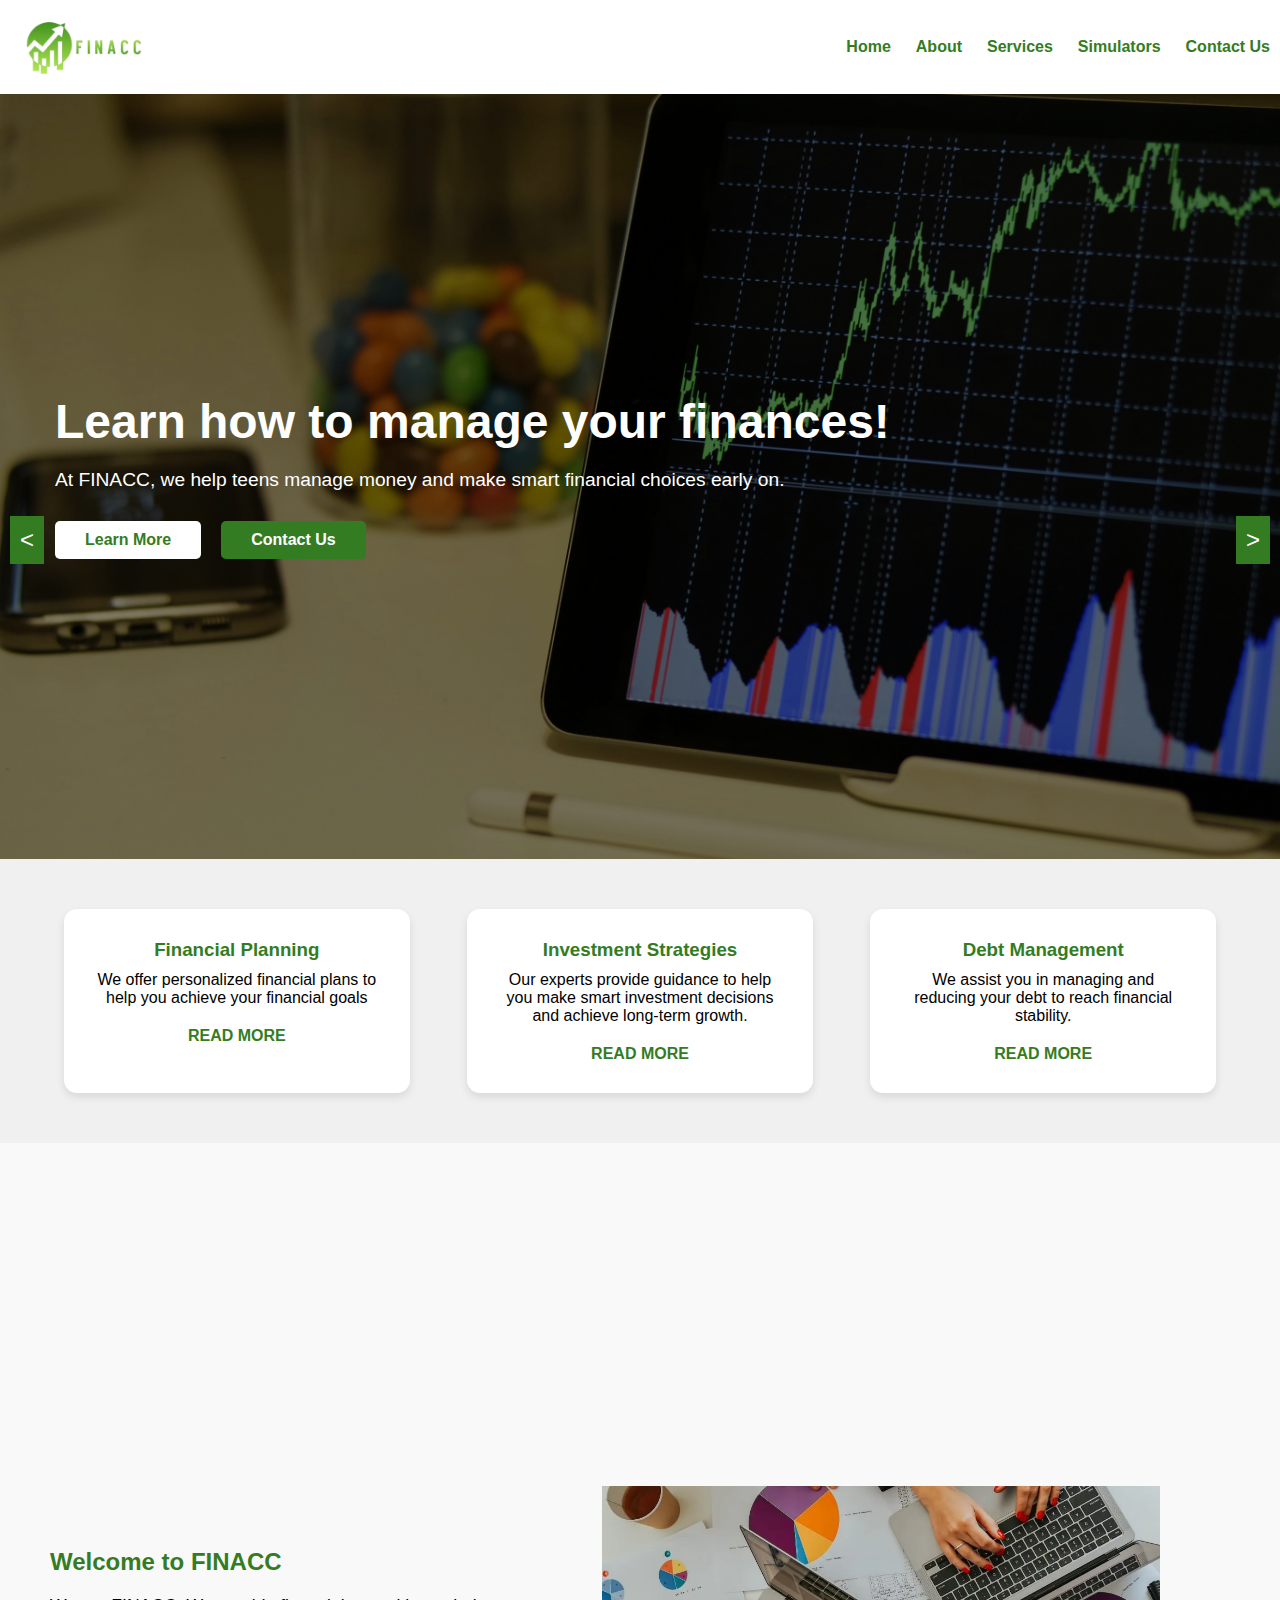
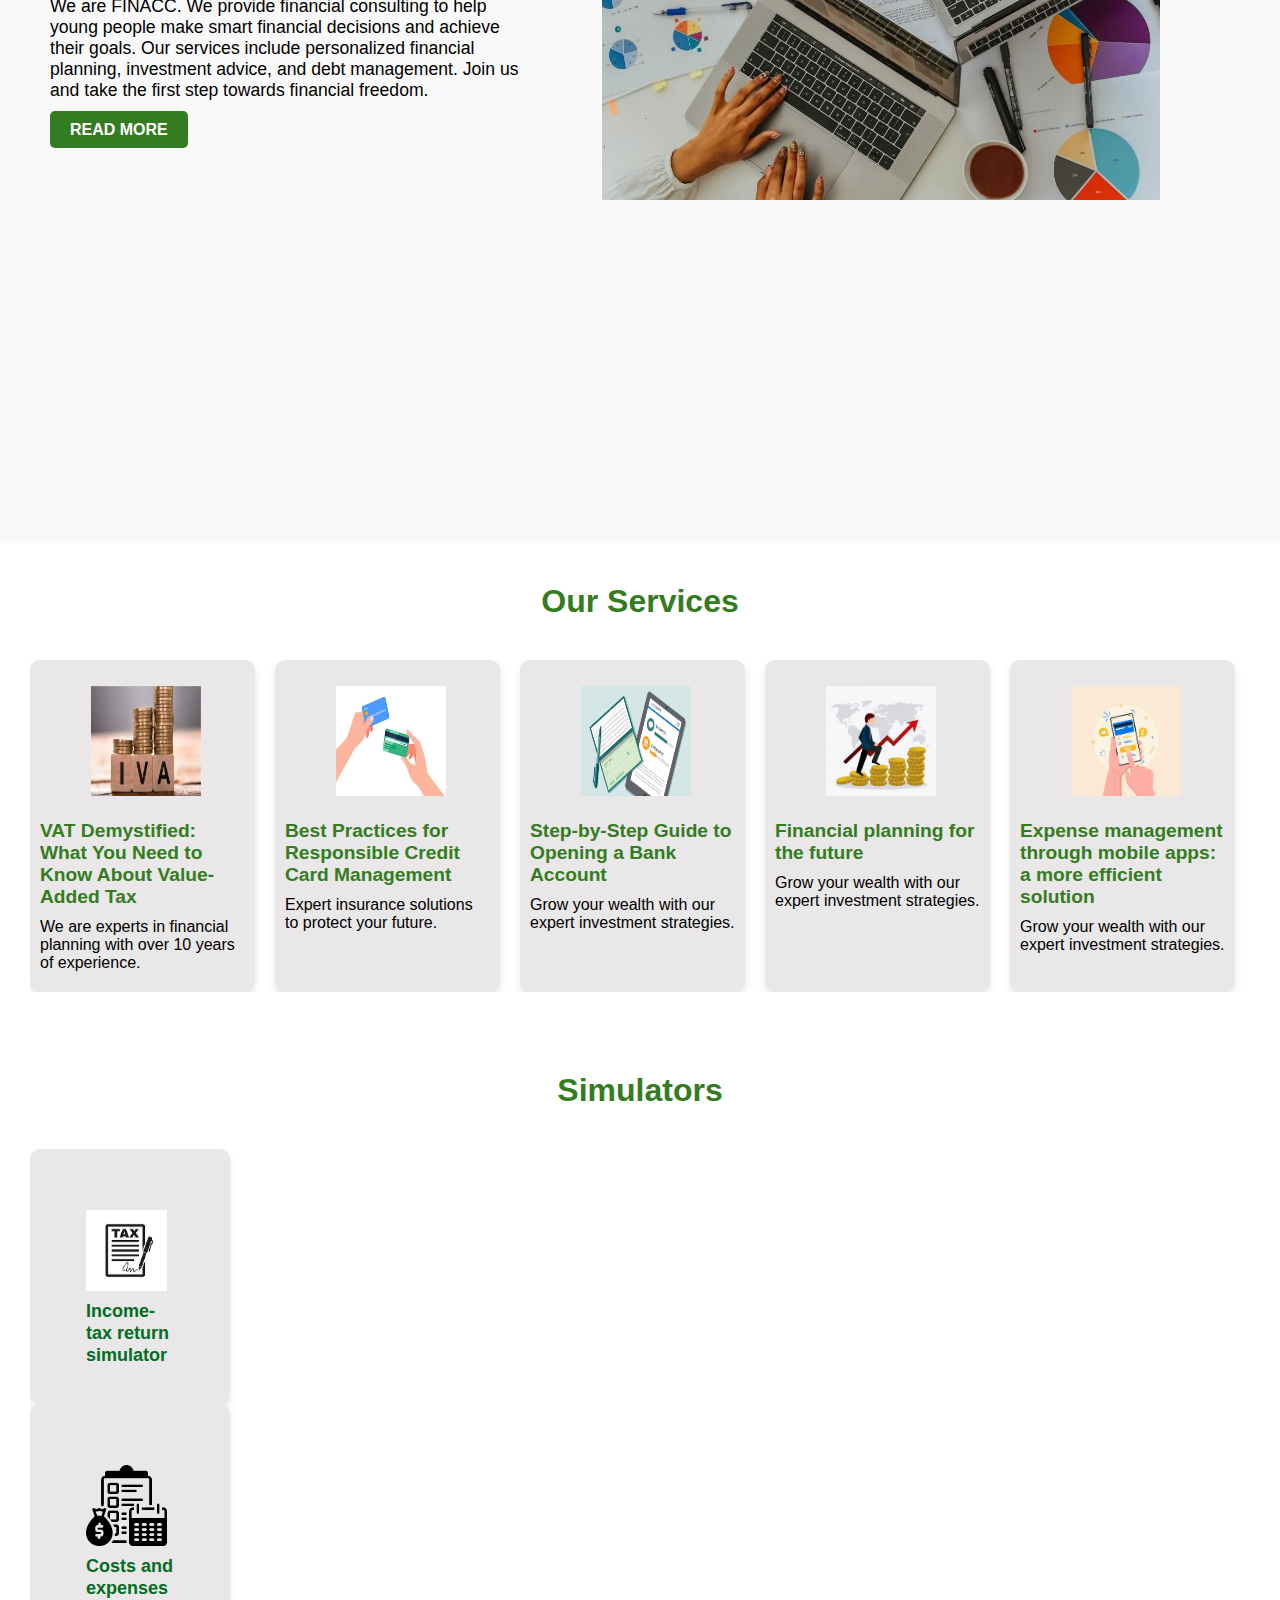
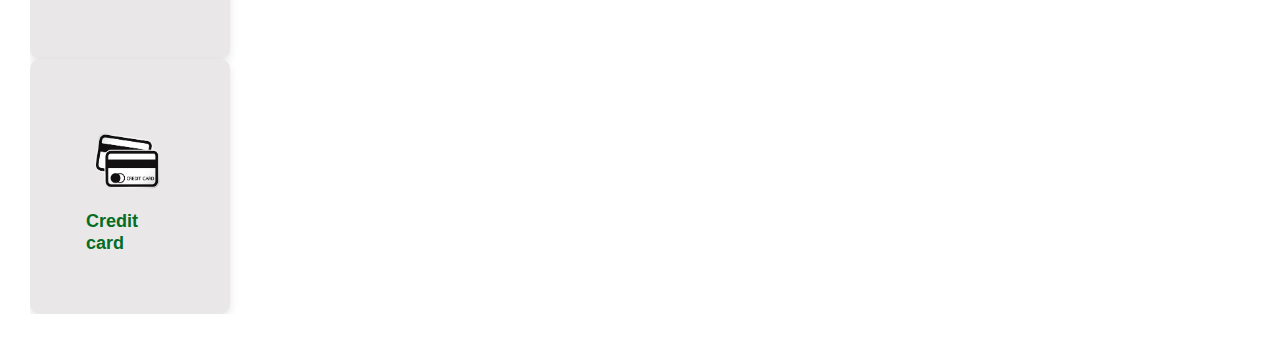
<file: Website/Index.html>
<!DOCTYPE html>
<html lang="en">
<head>
    <meta charset="UTF-8">
    <meta name="viewport" content="width=device-width, initial-scale=1.0">
    <title>FINACC - Your Passport To Freedom</title>
    <link rel="stylesheet" href="styles.css">
    <script src="main.js" defer></script>
    <a href="simulator2.html"></a>
</head>
<body>
    <header>
        <div class="logo">
            <img src="image/imagen__11_-removebg-preview.png" alt="FINACC Logo">
        </div>
        <nav>
            <ul>
                <li><a href="#Home">Home</a></li>
                <li><a href="#About">About</a></li>
                <li><a href="#services">Services</a></li>
                <li><a href="#Simulators">Simulators</a></li>
                <li><a href="#">Contact Us</a></li>
            </ul>
        </nav>
    </header>
 
    <section id="Home" class="hero">
        <div class="overlay"></div>
        <div class="content">
            <h1>Learn how to manage your finances!</h1>
            <p>At FINACC, we help teens manage money and make smart financial choices early on.</p>

            <div class="buttons">
                <a href="#" class="btn learn-more">Learn More</a>
                <a href="#" class="btn contact-us">Contact Us</a>
            </div>
        </div>
    </section>
 
    <section class="services">
        <div class="card">
            <h3>Financial Planning</h3>
            <p>We offer personalized financial plans to help you achieve your financial goals</p>
            <a href="#" class="card-btn">READ MORE</a>
        </div>
        <div class="card">
            <h3>Investment Strategies</h3>
            <p>Our experts provide guidance to help you make smart investment decisions and achieve long-term growth.</p>
            <a href="#" class="card-btn">READ MORE</a>
        </div>
        <div class="card">
            <h3>Debt Management</h3>
            <p>We assist you in managing and reducing your debt to reach financial stability.</p>
            <a href="#" class="card-btn">READ MORE</a>
        </div>
    </section>
 
    <section id="About" class="welcome">
        <div class="welcome-text">
            <h2>Welcome to FINACC</h2>
            <p>We are FINACC. We provide financial consulting to help young people make smart financial decisions and achieve their goals. Our services include personalized financial planning, investment advice, and debt management. Join us and take the first step towards financial freedom.</p>
            <a href="#" class="btn know-more">READ MORE</a>
        </div>
        <div class="welcome-image">
            <img src="image/771c3f19-d43b-40e1-93c3-5efa4c42855e.png" alt="Financial Meeting">
        </div>
    </section>
 
    <section id="services" class="our-services">
        <h2>Our Services</h2>
        <div class="carousel-container">
            <div class="carousel">
                <div class="service-card">
                    <div class="service-icon">
                        <img src="image/bca809c1-3fe8-4b00-9293-7b4e414b6b0d.png" alt="Financial Planning">
                    </div>
                    <h3>VAT Demystified: What You Need to Know About Value-Added Tax</h3>
                    <p>We are experts in financial planning with over 10 years of experience.</p>
                </div>
                <div class="service-card">
                    <div class="service-icon">
                        <img src="image/c0ead314-15d9-4463-aaf4-6add04a2667a.png" alt="Insurance">
                    </div>
                    <h3>Best Practices for Responsible Credit Card Management</h3>
                    <p>Expert insurance solutions to protect your future.</p>
                </div>
                <div class="service-card">
                    <div class="service-icon">
                        <img src="image/497e2489-fa7e-4ca2-9647-57dedef3c063.png" alt="Investment">
                    </div>
                    <h3>Step-by-Step Guide to Opening a Bank Account</h3>
                    <p>Grow your wealth with our expert investment strategies.</p>
                </div>
               
                <div class="service-card">
                    <div class="service-icon">
                        <img src="image/05b761a6-5bf1-41c3-a140-0cf08e7c5c47.png" alt="Investment">
                    </div>
                    <h3>Financial planning for the future</h3>
                    <p>Grow your wealth with our expert investment strategies.</p>
                </div>
 
                <div class="service-card">
                    <div class="service-icon">
                        <img src="image/5579f6c6-764f-4c72-9521-d989ef9ebaf1.png" alt="Investment">
                    </div>
                    <h3>Expense management through mobile apps: a more efficient solution</h3>
                    <p>Grow your wealth with our expert investment strategies.</p>
                </div>
 
            </div>
        </div>
        <button class="carousel-btn prev-btn">&lt;</button>
        <button class="carousel-btn next-btn">&gt;</button>
    </section>
 
    <section id="Simulators" class="our-simulators">
        <h2>Simulators</h2>
        <div class="carousel1-container"> 
            <div class="carousel1"> </div>
            <div class="service1-card" >
                <div class="service1-icon" >
                    <img src="image/income-tax return.png" alt="income-tax">
                    <a href="C:\Users\katherineAndreaJimen\Desktop\Finacc web\Simulators\Simulator2\simulator2.html" class="simulator-link">Income-tax return simulator</a>
                    
                </div>
            </div>

            <div class="service1-card" >
                <div class="service1-icon" >
                    <img src="image/Costs and expenses.png" alt="income-tax">
                    <a href="C:\Users\katherineAndreaJimen\Desktop\Finacc web\Simulators\Simulator2\simulator2.html" class="simulator-link">Costs and expenses</a>
                    
                </div>
            </div>

            <div class="service1-card" >
                <div class="service1-icon" >
                    <img src="image/credit1.png" alt="income-tax">
                    <a href="C:\Users\katherineAndreaJimen\Desktop\Finacc web\Simulators\Simulator2\simulator2.html" class="simulator-link">Credit card</a>
                    
                </div>
            </div>
           

           

        </div>
            
    </section>
</body>
</html>
</file>
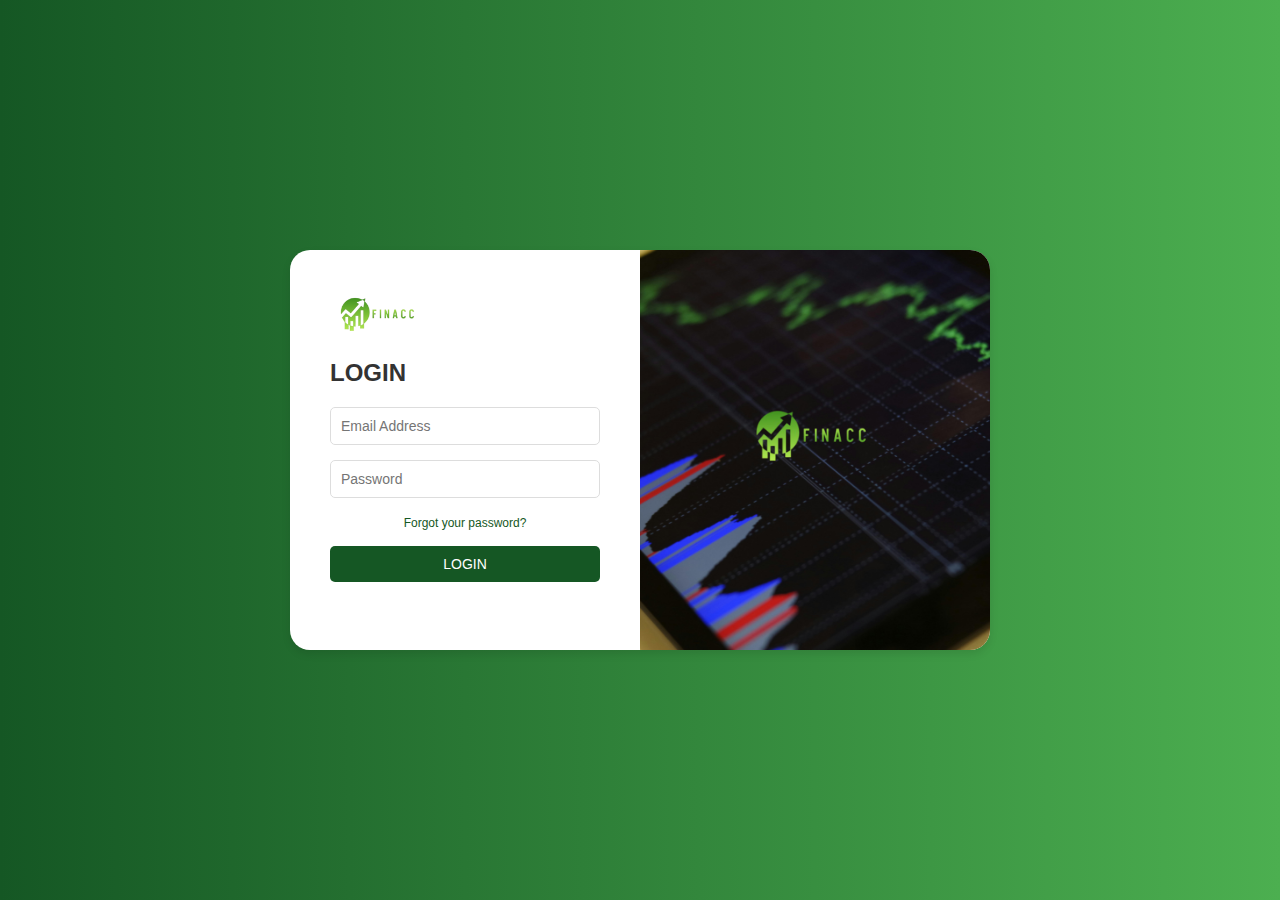
<file: loginSimulator.html>
<!DOCTYPE html>
<html lang="es">
<head>
    <meta charset="UTF-8">
    <meta name="viewport" content="width=device-width, initial-scale=1.0">
    <title>Login</title>
    <link rel="stylesheet" href="styleslogin.css">
</head>
<body>
    <div class="login-container">
        <div class="login-box">
            <div class="login-left">
                <div class="logo">
                    <img src="image/imagen__11_-removebg-preview.png" alt="Logo">
                </div>
                <h2>LOGIN</h2>
                <form id="login-form">
                    <input type="email" id="email" placeholder="Email Address" required>
                    <input type="password" id="password" placeholder="Password" required>
                    <div class="forgot">
                        <a href="#">Forgot your password?</a>
                    </div>
                    <button type="submit">LOGIN</button>
                </form>
            </div>
            <div class="login-right">
                    <div class="company-logo">
                        <img src="image/imagen__11_-removebg-preview.png" alt="Company Logo">
                    </div>
            </div>
        </div>
    </div>
    <script src="main.js"></script>
</body>
</html>
</file>
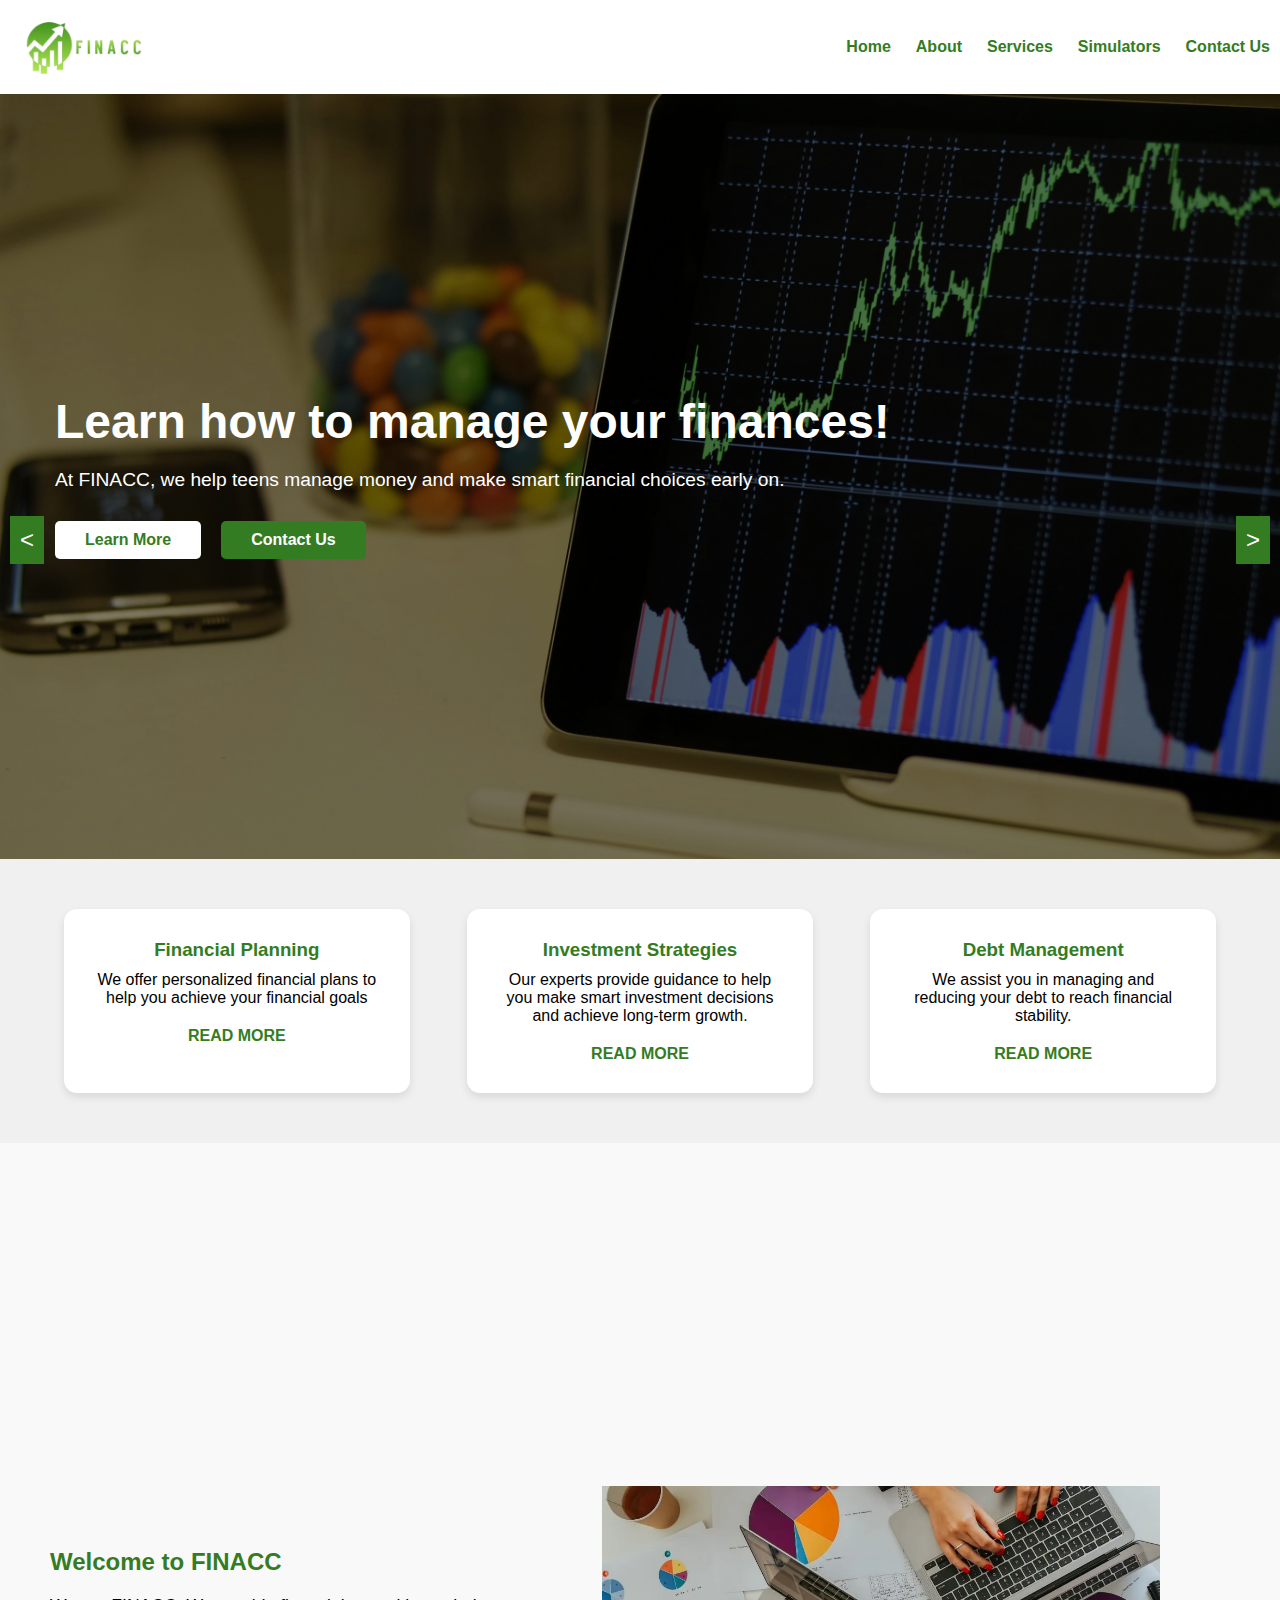
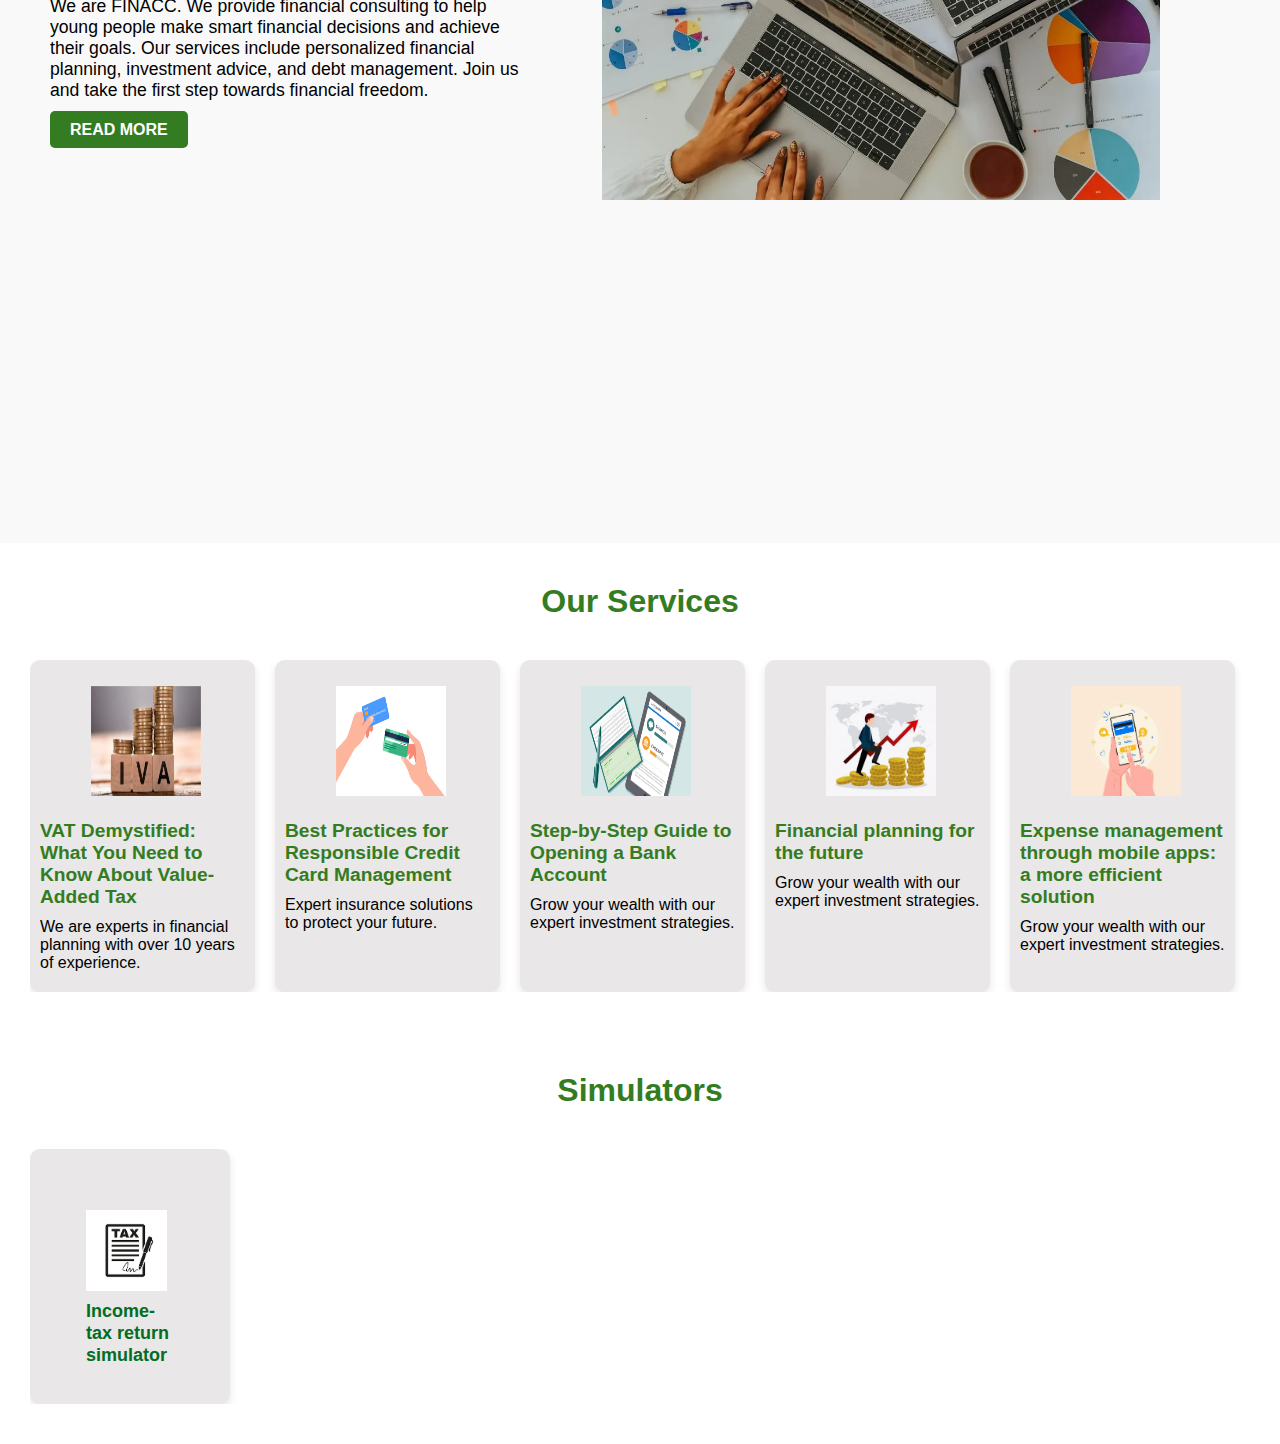
<file: Website/Main.html>
<!DOCTYPE html>
<html lang="en">
<head>
    <meta charset="UTF-8">
    <meta name="viewport" content="width=device-width, initial-scale=1.0">
    <title>FINACC - Your Passport To Freedom</title>
    <link rel="stylesheet" href="styles.css">
    <script src="main.js" defer></script>
    <a href="simulator2.html"></a>
</head>
<body>
    <header>
        <div class="logo">
            <img src="image/imagen__11_-removebg-preview.png" alt="FINACC Logo">
        </div>
        <nav>
            <ul>
                <li><a href="#Home">Home</a></li>
                <li><a href="#About">About</a></li>
                <li><a href="#services">Services</a></li>
                <li><a href="#Simulators">Simulators</a></li>
                <li><a href="#">Contact Us</a></li>
            </ul>
        </nav>
    </header>
 
    <section id="Home" class="hero">
        <div class="overlay"></div>
        <div class="content">
            <h1>Learn how to manage your finances!</h1>
            <p>At FINACC, we help teens manage money and make smart financial choices early on.</p>

            <div class="buttons">
                <a href="#" class="btn learn-more">Learn More</a>
                <a href="#" class="btn contact-us">Contact Us</a>
            </div>
        </div>
    </section>
 
    <section class="services">
        <div class="card">
            <h3>Financial Planning</h3>
            <p>We offer personalized financial plans to help you achieve your financial goals</p>
            <a href="#" class="card-btn">READ MORE</a>
        </div>
        <div class="card">
            <h3>Investment Strategies</h3>
            <p>Our experts provide guidance to help you make smart investment decisions and achieve long-term growth.</p>
            <a href="#" class="card-btn">READ MORE</a>
        </div>
        <div class="card">
            <h3>Debt Management</h3>
            <p>We assist you in managing and reducing your debt to reach financial stability.</p>
            <a href="#" class="card-btn">READ MORE</a>
        </div>
    </section>
 
    <section id="About" class="welcome">
        <div class="welcome-text">
            <h2>Welcome to FINACC</h2>
            <p>We are FINACC. We provide financial consulting to help young people make smart financial decisions and achieve their goals. Our services include personalized financial planning, investment advice, and debt management. Join us and take the first step towards financial freedom.</p>
            <a href="#" class="btn know-more">READ MORE</a>
        </div>
        <div class="welcome-image">
            <img src="image/771c3f19-d43b-40e1-93c3-5efa4c42855e.png" alt="Financial Meeting">
        </div>
    </section>
 
    <section id="services" class="our-services">
        <h2>Our Services</h2>
        <div class="carousel-container">
            <div class="carousel">
                <div class="service-card">
                    <div class="service-icon">
                        <img src="image/bca809c1-3fe8-4b00-9293-7b4e414b6b0d.png" alt="Financial Planning">
                    </div>
                    <h3>VAT Demystified: What You Need to Know About Value-Added Tax</h3>
                    <p>We are experts in financial planning with over 10 years of experience.</p>
                </div>
                <div class="service-card">
                    <div class="service-icon">
                        <img src="image/c0ead314-15d9-4463-aaf4-6add04a2667a.png" alt="Insurance">
                    </div>
                    <h3>Best Practices for Responsible Credit Card Management</h3>
                    <p>Expert insurance solutions to protect your future.</p>
                </div>
                <div class="service-card">
                    <div class="service-icon">
                        <img src="image/497e2489-fa7e-4ca2-9647-57dedef3c063.png" alt="Investment">
                    </div>
                    <h3>Step-by-Step Guide to Opening a Bank Account</h3>
                    <p>Grow your wealth with our expert investment strategies.</p>
                </div>
               
                <div class="service-card">
                    <div class="service-icon">
                        <img src="image/05b761a6-5bf1-41c3-a140-0cf08e7c5c47.png" alt="Investment">
                    </div>
                    <h3>Financial planning for the future</h3>
                    <p>Grow your wealth with our expert investment strategies.</p>
                </div>
 
                <div class="service-card">
                    <div class="service-icon">
                        <img src="image/5579f6c6-764f-4c72-9521-d989ef9ebaf1.png" alt="Investment">
                    </div>
                    <h3>Expense management through mobile apps: a more efficient solution</h3>
                    <p>Grow your wealth with our expert investment strategies.</p>
                </div>
 
            </div>
        </div>
        <button class="carousel-btn prev-btn">&lt;</button>
        <button class="carousel-btn next-btn">&gt;</button>
    </section>
 
    <section id="Simulators" class="our-simulators">
        <h2>Simulators</h2>
        <div class="carousel1-container"> 
            <div class="carousel1"> </div>
            <div class="service1-card" >
                <div class="service1-icon" >
                    <img src="image/income-tax return.png" alt="income-tax">
                    <a href="C:\Users\katherineAndreaJimen\Desktop\Finacc web\Simulators\Simulator2\simulator2.html" class="simulator-link">Income-tax return simulator</a>
                </div>
            </div>
            

        </div>
            
    </section>
</body>
</html>
</file>
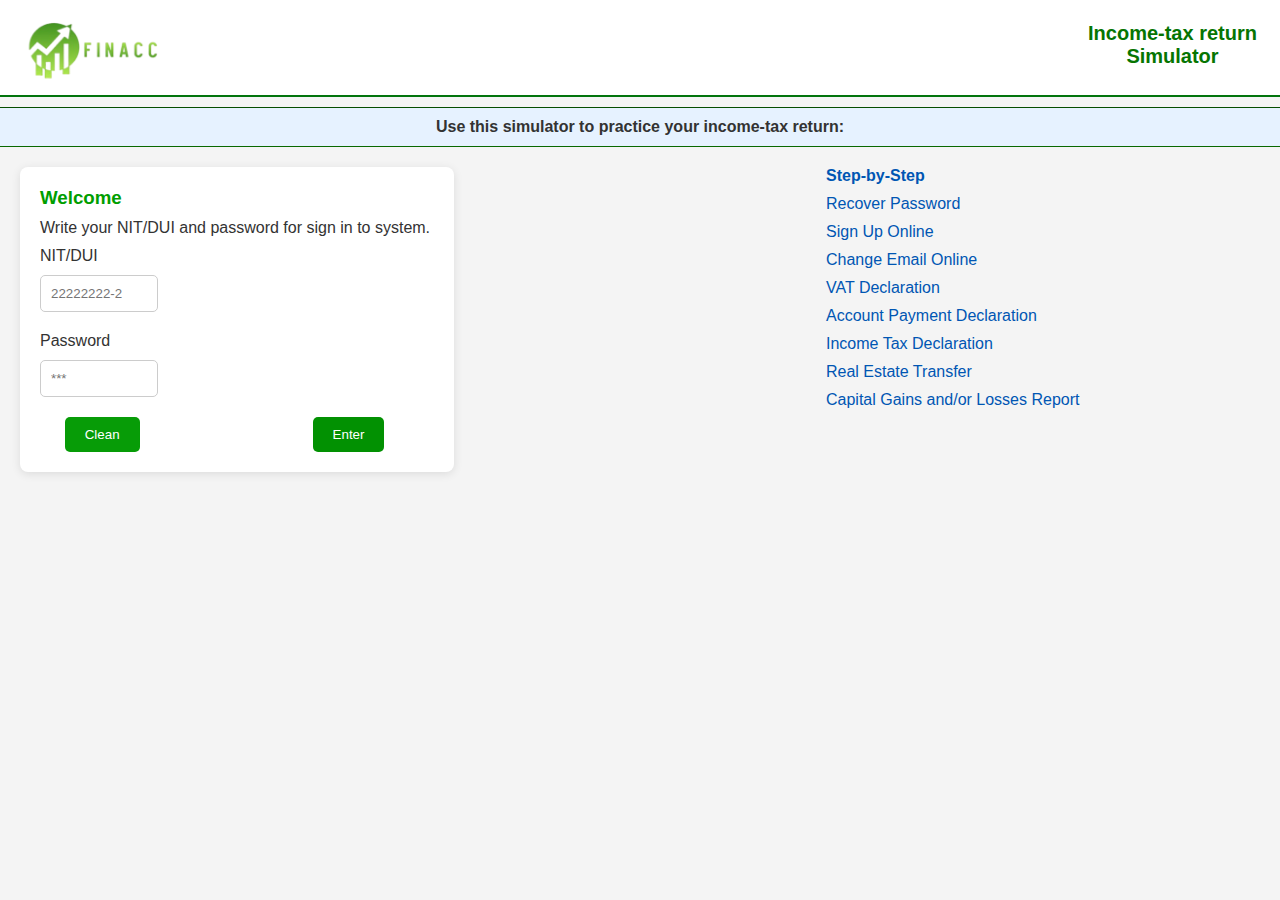
<file: Simulators/Simulator2/simulator2.html>
<!DOCTYPE html>
<html lang="es">
<head>
<meta charset="UTF-8">
<meta name="viewport" content="width=device-width, initial-scale=1.0">
<title>Declarations online</title>
<link rel="stylesheet" href="styles2.css">
</head>
<body>
<header>
<div class="header-container">
<img src="image/imagen__11_-removebg-preview.png" alt="Logo Ministerio de Hacienda">
<div>
<h1>Income-tax return Simulator</h1>
<h2></h2>
<p></p>
</div>
</div>
</header>

<a href="#Simulators"> </a>
<section class="aviso">
    <p><strong>Use this simulator to practice your income-tax return:</strong> </p>
    </section>
 
    <main>
<div class="login-container">
<h3>Welcome</h3>
<p>Write your NIT/DUI and password for sign in to system.</p>
<form action="#">
    <label></label>
    <label></label>
    <label></label>
<label for="nitdui">NIT/DUI</label>
<input type="text" id="nitdui" placeholder="22222222-2">
<label></label>
<label for="password">Password</label>
<input type="password" id="password" placeholder="***">
<label></label>
<div class="buttons">
    <label></label>
    
    
<button type="reset">Clean</button>
<label></label>
<label></label>
<label></label>
<label></label>
<label></label>
<label></label>


<button type="submit">Enter</button>
<label></label>
<label></label>




</div>
</form>
</div>
 
        <aside>
<h4>Step-by-Step</h4>
<ul>
<li><a href="#">Recover Password</a></li>
<li><a href="#">Sign Up Online</a></li>
<li><a href="#">Change Email Online</a></li>
<li><a href="#">VAT Declaration</a></li>
<li><a href="#">Account Payment Declaration</a></li>
<li><a href="#">Income Tax Declaration</a></li>
<li><a href="#">Real Estate Transfer</a></li>
<li><a href="#">Capital Gains and/or Losses Report</a></li>
</ul>
</aside>
</main>

<script src="Main1.js" > </script>

</body>
</html>
</file>
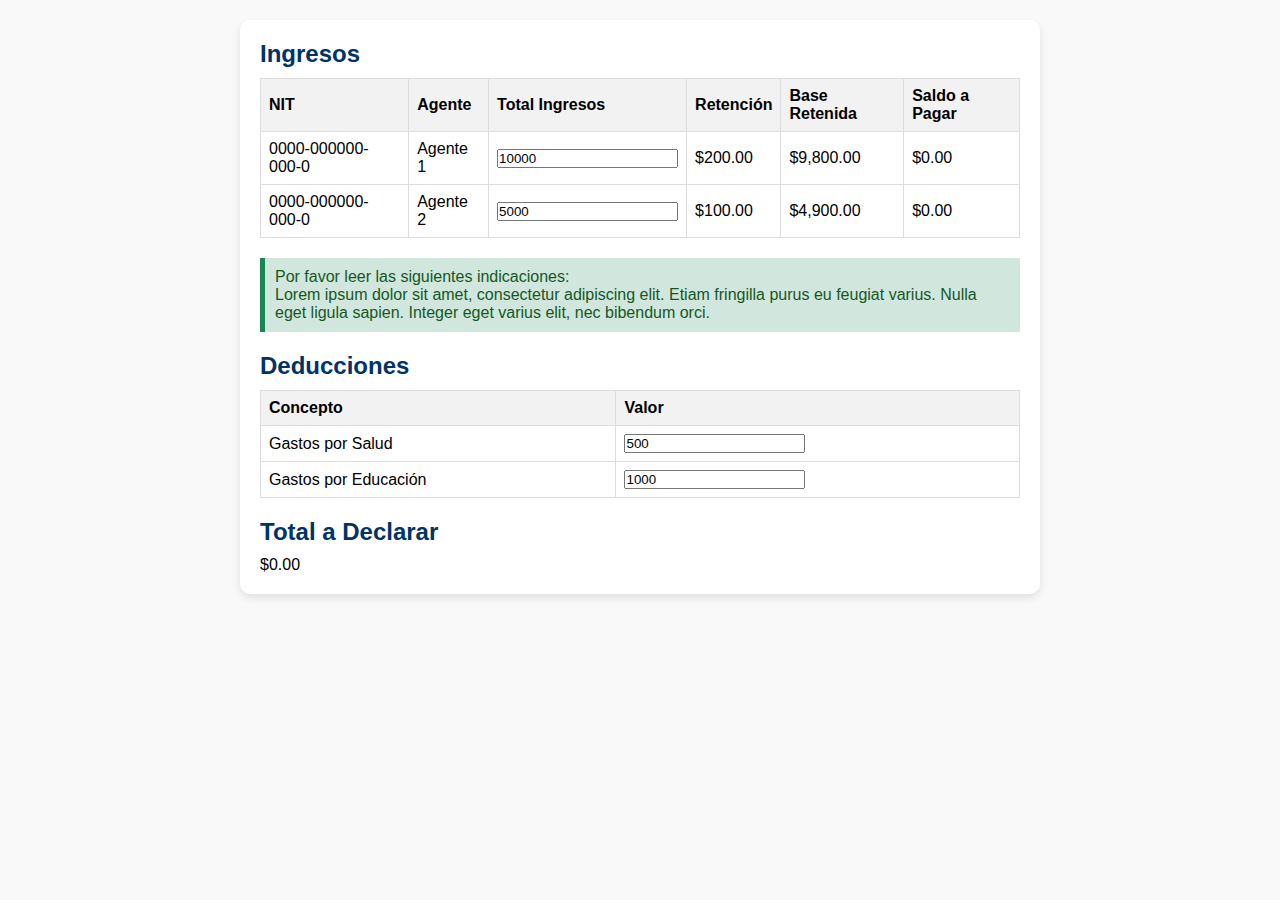
<file: Simulators/Simulator3/simulator3.html>
<!DOCTYPE html>
<html lang="es">
<head>
<meta charset="UTF-8">
<meta name="viewport" content="width=device-width, initial-scale=1.0">
<title>Simulador de Declaración de Renta</title>
<link rel="stylesheet" href="styles3.css">
</head>
<body>
<div class="container">
<h2>Ingresos</h2>
<table class="table">
<thead>
<tr>
<th>NIT</th>
<th>Agente</th>
<th>Total Ingresos</th>
<th>Retención</th>
<th>Base Retenida</th>
<th>Saldo a Pagar</th>
</tr>
</thead>
<tbody>
<tr>
<td>0000-000000-000-0</td>
<td>Agente 1</td>
<td><input type="number" id="ingreso1" value="10000" oninput="calcularTotal()"></td>
<td>$200.00</td>
<td id="retenida1">$9,800.00</td>
<td>$0.00</td>
</tr>
<tr>
<td>0000-000000-000-0</td>
<td>Agente 2</td>
<td><input type="number" id="ingreso2" value="5000" oninput="calcularTotal()"></td>
<td>$100.00</td>
<td id="retenida2">$4,900.00</td>
<td>$0.00</td>
</tr>
</tbody>
</table>
<div class="note">
<p>
                Por favor leer las siguientes indicaciones: <br>
                Lorem ipsum dolor sit amet, consectetur adipiscing elit. Etiam fringilla purus eu feugiat varius. Nulla eget ligula sapien. Integer eget varius elit, nec bibendum orci.
</p>
</div>
 
        <h2>Deducciones</h2>
<table class="table">
<thead>
<tr>
<th>Concepto</th>
<th>Valor</th>
</tr>
</thead>
<tbody>
<tr>
<td>Gastos por Salud</td>
<td><input type="number" id="deduccion1" value="500" oninput="calcularTotal()"></td>
</tr>
<tr>
<td>Gastos por Educación</td>
<td><input type="number" id="deduccion2" value="1000" oninput="calcularTotal()"></td>
</tr>
</tbody>
</table>
<h2>Total a Declarar</h2>
<p id="totalDeclarar">$0.00</p>
</div>
 
    <script src="main.js"></script>
</body>
</html>
</file>
<file: Website/styles.css>
* {
    margin: 0;
    padding: 0;
    box-sizing: border-box;
}
 
body {
    font-family: 'Arial', sans-serif;
    color:#fff;
    background-color:#f0f0f0;
}
 
header {
    display: flex;
    justify-content: space-between;
    align-items: center;
    padding: 10px;
    background-color: #ffffff; /* Verde */
}
 
header .logo img {
    height: 70px; /* disminui el tamaño */
    
}
 
nav ul {
    list-style-type: none;
    display: flex;
    gap: 25px;
}
 
nav ul li {
    display: inline;
}
 
nav ul li a {
    color: #347C22;
    text-decoration: none;
    font-weight: bold;
    transition: color 0.3s;
}
 
nav ul li a:hover {
    color: #cccccc;
}
 
.hero {
    position: relative;
    background: url('image/pexels-weekendplayer-186464.jpg') no-repeat center center/cover;
    height: 85vh;
    display: flex;
    justify-content: flex-start;
    align-items: center;
    color: white;
    padding-left: 55px; /* Para dar espacio a los botones */
}
 
.hero .overlay {
    position: absolute;
    top: 0;
    left: 0;
    width: 100%;
    height: 100%;
    background-color: rgba(0, 0, 0, 0.5);
}
 
.hero .content {
    position: relative;
    z-index: 2;
}
 
.hero h1 {
    font-size: 3rem;
    font-weight: bold;
    margin-bottom: 20px;
}
 
.hero p {
    font-size: 1.2rem;
    margin-bottom: 30px;
}
 
.buttons {
    display: flex;
    gap: 20px;
}
 
.btn {
    padding: 10px 30px; /* Aumenté el tamaño de los botones */
    text-decoration: none;
    border-radius: 5px;
    font-weight: bold;
    transition: background-color 0.3s;
    

    
}
 
.learn-more {
    background-color: #ffffff;
    color: #347C22;
}
 
.learn-more:hover {
    background-color: #e0e0e0;
}
 
.contact-us {
    background-color: #347C22;
    color: #ffffff;
}
 
.contact-us:hover {
    background-color: #285617;
}
 
/* Estilos para las tarjetas de servicios */
.services {
    display: flex;
    justify-content: space-between;
    margin: 50px auto;
    width: 90%;
    color: #000;
}
 
.card {
    background-color: #ffffff;
    padding: 30px;
    border-radius: 13px;
    box-shadow: 0 4px 8px rgba(0, 0, 0, 0.1);
    width: 30%;
    text-align: center;
}
 
.card h3 {
    color: #347C22;
    margin-bottom: 10px;
}
 
.card p {
    margin-bottom: 20px;
    font-size: 1rem;
}
 
.card-btn {
    color: #347C22;
    text-decoration: none;
    font-weight: bold;
    top: 30%;
    transition: color 0.3s;
}
 
.card-btn:hover {
    color: #285617;
}
 
/* Sección de bienvenida */
.welcome {
    display: flex;
    justify-content: space-between;
    align-items: center;
    padding: 50px;
    background-color: #f9f9f9;
    color: #000;
}
 
.welcome-text { /* cambie el tamaño  */
    width: 60%;
}
 
.welcome-text h2 {
    color: #347C22;
    margin-bottom: 20px;
}
 
.welcome-text p {
    font-size: 1.1rem;
    margin-bottom: 20px;
}
 
.welcome-text .know-more {
    background-color: #347C22;
    color: #ffffff;
    padding: 10px 20px;
    text-decoration: none;
    border-radius: 5px;
    font-weight: bold;
    transition: background-color 0.3s;
}
 
.welcome-text .know-more:hover {
    background-color: #285617;
}
 
.welcome-image {
    display: flex;
    justify-content: center; /* Centra la imagen horizontalmente */
    align-items: center; /* Centra la imagen verticalmente */
    height: 100vh; /* Ajusta la altura del contenedor */
}
.welcome-image img {
    width: 80%; /* Ajusta el ancho al 80% del contenedor */
    max-width: 1200px; /* Ancho máximo para evitar que se agrande demasiado */
    height: auto; /* Mantiene la proporción */
    border-radius: 0px; /* Mantiene el borde sin redondear */
}
 
 
/* Estilos para "Our Services" */
.our-services {
    background-color: #ffffff;
    padding: 40px 0;
    text-align: center;
    color: #000;
}
 
.our-services h2 {
    color: #347C22;
    margin-bottom: 40px;
    font-size: 2rem;
}
 
.our-services .service-card-container {
    display: grid;
    grid-template-columns: repeat(4, 1fr); /* 4 columnas */
    gap: 30px;
}
 
.our-services .service-card {
    background-color: #e9e7e7;
    padding: 10px;
    border-radius: 10px;
    text-align: left;
    box-shadow: 0 4px 8px rgba(0, 0, 0, 0.1);
    transition: transform 0.3s, box-shadow 0.3s;
    flex-wrap: wrap;
}
 
.our-services .service-card:hover {
    transform: translateY(-5px);
    box-shadow: 0 6px 12px rgba(0, 0, 0, 0.2);
}
 
.our-services .service-card h3 {
    color: #347C22;
    font-size: 1.2rem;
    margin-bottom: 10px;
}
 
.our-services .service-card p {
    font-size: 1rem;
    margin-bottom: 10px;
}
 
.our-services .service-card .service-icon { /*se cambio el tamaño, posición y demás */
    justify-content:space-around;
    margin-bottom: 40px;
    width: 110px;
    height: 110px;
    font-size: medium;
    image-resolution: 150px;
    position: relative;
    top: 5%;
    left: 25%;
   


}
/* Contenedor del carrusel */
.carousel-container {
    position: relative;
    top: 100%;
    left: 30px;
    overflow: hidden;
    width: 100%;
}
 
.carousel {
    display: flex;
    gap: 20px;
    transition: transform 0.5s ease-in-out;
}

/*Carrusel de los simuladores*/
.our-simulators {
    background-color: #ffffff;
    padding: 40px 0;
    text-align: center;
    color: #000;
}
 
.our-simulators h2 {
    color: #347C22;
    margin-bottom: 40px;
    font-size: 2rem;
}

.carousel1-container {
    position: relative;
    top: 100%;
    left: 30px;
    overflow: hidden;
    width: 100%;
}
 
.carousel1 {
    display: flex;
    gap: 20px;
    transition: transform 0.5s ease-in-out;
}

.service1-card {
    background-color: #e9e7e7;
    padding: 56px;
    border-radius: 10px;
    font-size: 1.2rem;
    text-align: left;
    box-shadow: 0 4px 8px rgba(0, 0, 0, 0.1);
    width: 200px;
    height: 255px;
    flex: 0 0 auto;
    transition: transform 0.3s, box-shadow 0.3s;
}
 
.service1-card:hover {
    transform: translateY(-5px);
    box-shadow: 0 6px 12px rgba(0, 0, 0, 0.2);
}
 
.service1-card h3 {
    color: #187201;
    font-size: 1.2rem;
    margin-bottom: 10px;
}
 
.service1-card p {
    font-size: 1rem;
    margin-bottom: 10px;
}
 
.service1-icon {
    margin-bottom: 30px;
    width: 90px;
    top: 45px;

}
 
.service1-icon img {
    width: 90%;
    height: 100%;
    top: 35%;
    left: 24%;
    margin-top: 5%;
    margin-block: 5%;
    image-resolution: 100;
}
 
.simulator-link {
        text-decoration: none;
        color: #036d25;
        font-size: 18px;
        font-weight: bold;
    }



/* Botones de navegación del carrusel de la página inicial*/
.carousel1-btn {
    position: absolute;
    top: 60%;
    transform: translateY(-50%);
    background-color: #347C22;
    color: white;
    border: none;
    padding: 10px;
    cursor: pointer;
    font-size: 1.5rem;
    z-index: 10;
    transition: background-color 0.3s;
}
 
.prev-btn {
    left: 10px;
}
 
.next-btn {
    right: 10px;
}
 
.carousel1-btn:hover {
    background-color: #285617;
}
 
/* Estilos responsive */
@media (max-width: 768px) {
    .service1-card {
        width: 150px;
    }
}
 
@media (max-width: 480px) {
    .service1-card {
        width: 100px;
    }
}
 
/* Estilo de las tarjetas */
.service-card {
    background-color: #f9f9f9;
    padding: 10px;
    border-radius: 10px;
    text-align: center;
    box-shadow: 0 4px 8px rgba(0, 0, 0, 0.1);
    width: 225px;
    flex: 0 0 auto;
    transition: transform 0.3s, box-shadow 0.3s;
}
 
.service-card:hover {
    transform: translateY(-5px);
    box-shadow: 0 6px 12px rgba(0, 0, 0, 0.2);
}
 
.service-card h3 {
    color: #347C22;
    font-size: 1.2rem;
    margin-bottom: 10px;
}
 
.service-card p {
    font-size: 1rem;
    margin-bottom: 10px;
}
 
.service-icon {
    margin-bottom: 15px;
    width: 80px;
    height: 80px;
}
 
.service-icon img {
    width: 100%;
    height: 100%;
}
 
/* Botones de navegación del carrusel de la página inicial*/
.carousel-btn {
    position: absolute;
    top: 60%;
    transform: translateY(-50%);
    background-color: #347C22;
    color: white;
    border: none;
    padding: 10px;
    cursor: pointer;
    font-size: 1.5rem;
    z-index: 10;
    transition: background-color 0.3s;
}
 
.prev-btn {
    left: 10px;
}
 
.next-btn {
    right: 10px;
}
 
.carousel-btn:hover {
    background-color: #285617;
}
 
/* Estilos responsive */
@media (max-width: 768px) {
    .service-card {
        width: 150px;
    }
}
 
@media (max-width: 480px) {
    .service-card {
        width: 100px;
    }
}
</file>
<file: styleslogin.css>
* {
    margin: 0;
    padding: 0;
    box-sizing: border-box;
}
 
body {
    font-family: 'Arial', sans-serif;
    background: linear-gradient(to right, #155724, #4CAF50);
    height: 100vh;
    display: flex;
    justify-content: center;
    align-items: center;
}
 
.login-container {
    width: 700px;
    height: 400px;
    display: flex;
    justify-content: center;
    align-items: center;
}
 
.login-box {
    width: 100%;
    height: 100%;
    display: flex;
    box-shadow: 0 4px 8px rgba(0, 0, 0, 0.1);
    background-color: #fff;
    border-radius: 20px;
    overflow: hidden;
}
 
.login-left {
    width: 50%;
    padding: 40px;
}
 
.login-right {
    width: 50%;
    background: url('image/pexels-weekendplayer-186461\ \(2\).jpg') no-repeat center center;
    background-size: cover;
    display: flex;
    justify-content: center;
    align-items: center;
    color: white;
}
 
.logo img, .company-logo img {
    width: 100px;
    margin-bottom: 20px;
}
 
h2 {
    font-size: 24px;
    margin-bottom: 20px;
    color: #333;
}
 
form {
    display: flex;
    flex-direction: column;
}
 
input {
    padding: 10px;
    margin-bottom: 15px;
    border: 1px solid #ddd;
    border-radius: 5px;
    font-size: 14px;
}
 
button {
    padding: 10px;
    background-color: #155724;
    border: none;
    color: white;
    font-size: 14px;
    cursor: pointer;
    border-radius: 5px;
}
 
button:hover {
    background-color: #155724;
}
 
.forgot {
    text-align: center;
    margin-bottom: 15px;
}
 
.forgot a {
    font-size: 12px;
    color: #155724;
    text-decoration: none;
}
 
.forgot a:hover {
    text-decoration: underline;
}
 
.company-info h2 {
    font-size: 20px;
}
 
.company-logo img {
    width: 150px;
    margin-bottom: 30px;
}
</file>
<file: Simulators/Simulator2/styles2.css>
* {
    margin: 0;
    padding: 0;
    box-sizing: border-box;
}
 
body {
    font-family: Arial, sans-serif;
    background-color: #f4f4f4;
    color: #333;
}
 
header {
    background-color: #fff;
    padding: 10px;
    border-bottom: 2px solid #02740c;
}
 
.header-container {
    display: flex;
    align-items: center;
    justify-content: space-between;
}
 
.header-container img {
    width: 175px;
    height: 75px;
    margin-right: 20px;
}
 
header h1, header h2 { 
    color: #067502;
    width: 195px;
    font-size: 20px;
    text-align: center;
    
}
 
header p {
    color: #666;
    margin-top: 5px;
    
}
 
.aviso {
    background-color: #e6f2ff;
    text-align: center;
    padding: 10px;
    margin-top: 10px;
    border-top: 1px solid #064d00;
    border-bottom: 1px solid #096800;
}
 
main {
    display: flex;
    justify-content: space-between;
    padding: 20px;
}
 
.login-container {
    background-color: #ffffff;
    padding: 20px;
    border-radius: 8px;
    box-shadow: 0 2px 10px rgba(0, 0, 0, 0.1);
    width: 35%;
}
 
.login-container h3 {
    color: #009e00;
    margin-bottom: 10px;
}
 
form label {
    display: block;
    margin-bottom: 10px;
    color: #333;
}
 
form input {
    width: 30%;
    padding: 10px;
    margin-bottom: 10px;
    border: 1px solid #ccc;
    border-radius: 5px;
    justify-content: first baseline;
}
 
.buttons {
    display: flex;
    justify-content: space-between;
}
 
.buttons button {
    padding: 10px 20px;
    background-color: #029102;
    color: #fff;
    border: none;
    border-radius: 5px;
    cursor: pointer;
}
 
.buttons button[type="reset"] {
    background-color: #079c07;
}
 
aside {
    width: 35%;
}
 
aside h4 {
    margin-bottom: 10px;
    color: #0056b3;
}
 
aside ul {
    list-style-type: none;
}
 
aside ul li {
    margin-bottom: 10px;
}
 
aside ul li a {
    color: #0056b3;
    text-decoration: none;
}
 
aside ul li a:hover {
    text-decoration: underline;
}
</file>
<file: Simulators/Simulator3/styles3.css>
* {
    margin: 0;
    padding: 0;
    box-sizing: border-box;
}
 
body {
    font-family: Arial, sans-serif;
    background-color: #f9f9f9;
    padding: 20px;
}
 
.container {
    background-color: #fff;
    border-radius: 10px;
    padding: 20px;
    box-shadow: 0 4px 8px rgba(0, 0, 0, 0.1);
    max-width: 800px;
    margin: 0 auto;
}
 
h2 {
    margin-bottom: 10px;
    color: #003366;
}
 
.table {
    width: 100%;
    border-collapse: collapse;
    margin-bottom: 20px;
}
 
.table th, .table td {
    border: 1px solid #ddd;
    padding: 8px;
    text-align: left;
}
 
.table th {
    background-color: #f2f2f2;
}
 
.note {
    background-color: #d1e7dd;
    padding: 10px;
    border-left: 5px solid #198754;
    margin-bottom: 20px;
    color: #155724;
}
 
.note p {
    margin: 0;
}
 
@media (max-width: 768px) {
    .table th, .table td {
        font-size: 12px;
    }
}
</file>
